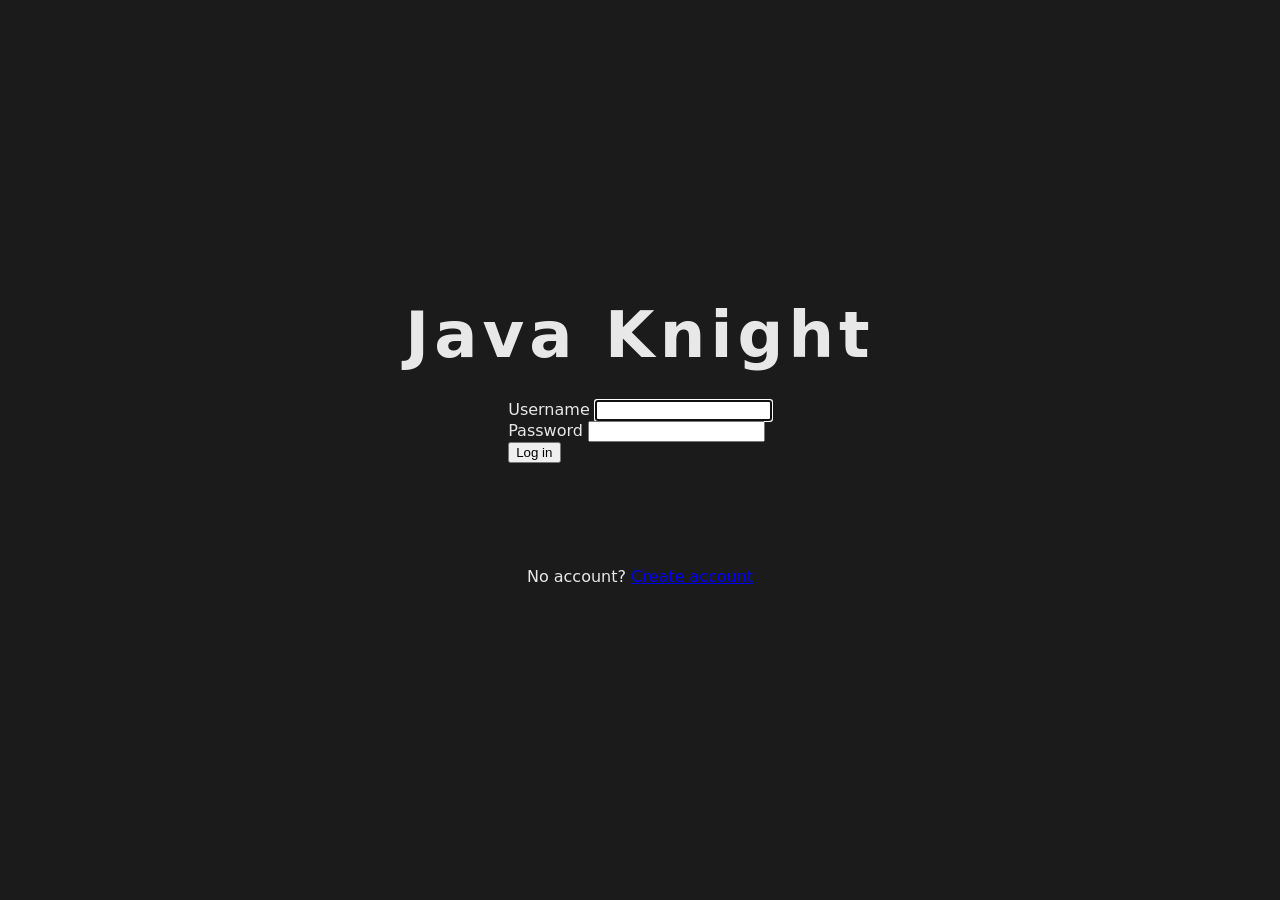
<file: frontend/index.html>
<!DOCTYPE html>
<html lang="en">
<head>
<meta charset="utf-8">
<title>Login - Java Knight</title>
<link rel="stylesheet" href="css/main.css">
</head>
<body>
<main class="menu">
  <h1>Java Knight</h1>
  <form id="login-form">
    <div><label>Username <input id="username" name="username" autocomplete="username" required autofocus></label></div>
    <div><label>Password <input id="password" name="password" type="password" autocomplete="current-password" required></label></div>
    <button type="submit">Log in</button>
  </form>
  <p id="login-error" role="alert"></p>
  <p>No account? <a href="register.html">Create account</a></p>
</main>
<script src="js/api.js"></script>
<script src="js/login.js"></script>
</body>
</html>
</file>
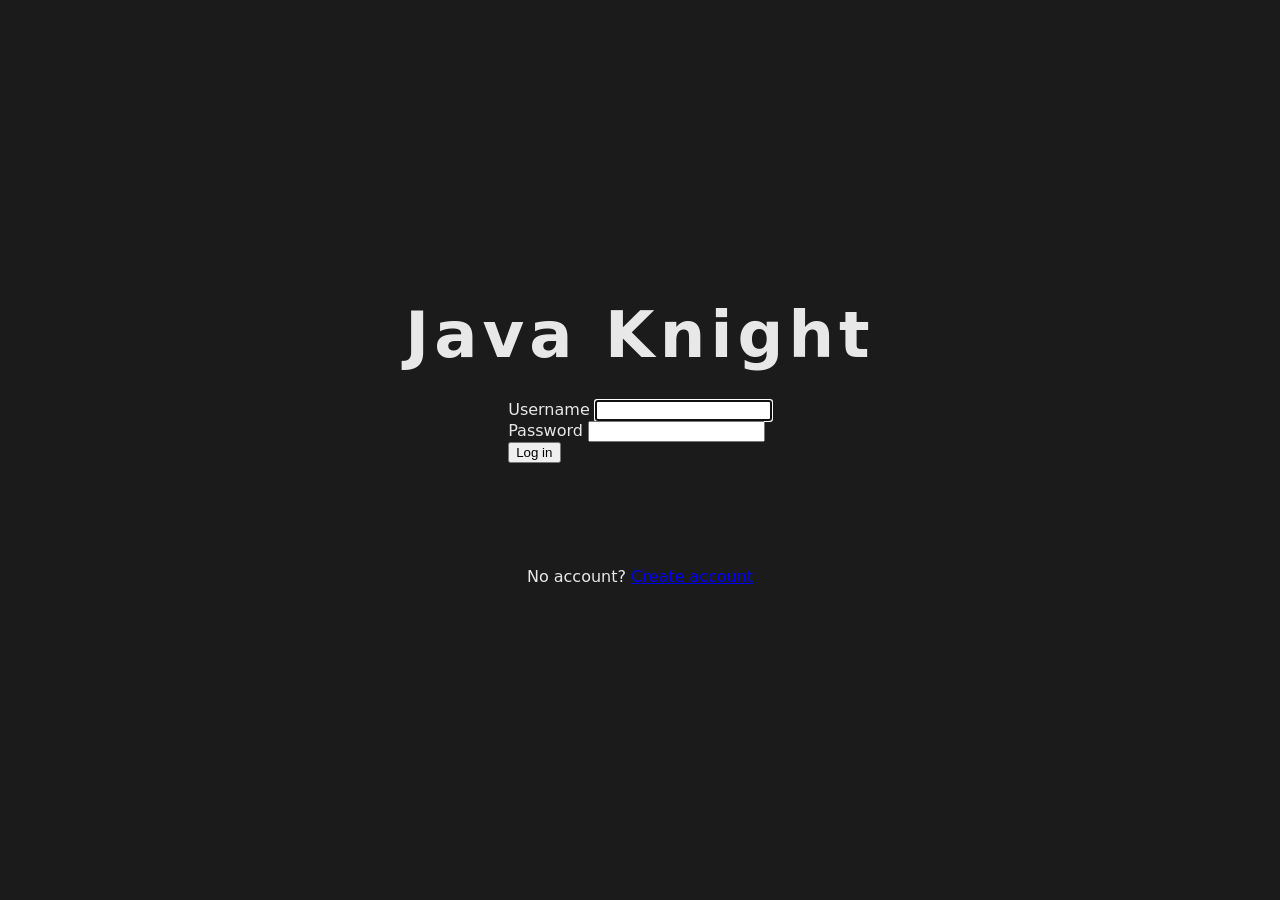
<file: frontend/create.html>
<!DOCTYPE html>
<html lang="en">
<head>
<meta charset="utf-8">
<title>Create Character - Java Knight</title>
<link rel="stylesheet" href="css/main.css">
</head>
<body>
<main class="menu">
  <h1>Create Character</h1>
  <form id="character-form">
    <div><label>Name <input name="name" maxlength="50" required autofocus></label></div>
    <div><label>Class
      <select name="class_id" required>
        <option value="1">Soldier</option>
        <option value="2">Knight</option>
        <option value="3">Templar</option>
        <option value="4">Wizard</option>
        <option value="5">Priest</option>
        <option value="6">Archer</option>
      </select>
    </label></div>
    <button type="submit">Create character</button>
  </form>
  <p id="character-error" role="alert"></p>
</main>
<script src="js/api.js"></script>
<script src="js/create-character.js"></script>
</body>
</html>
</file>
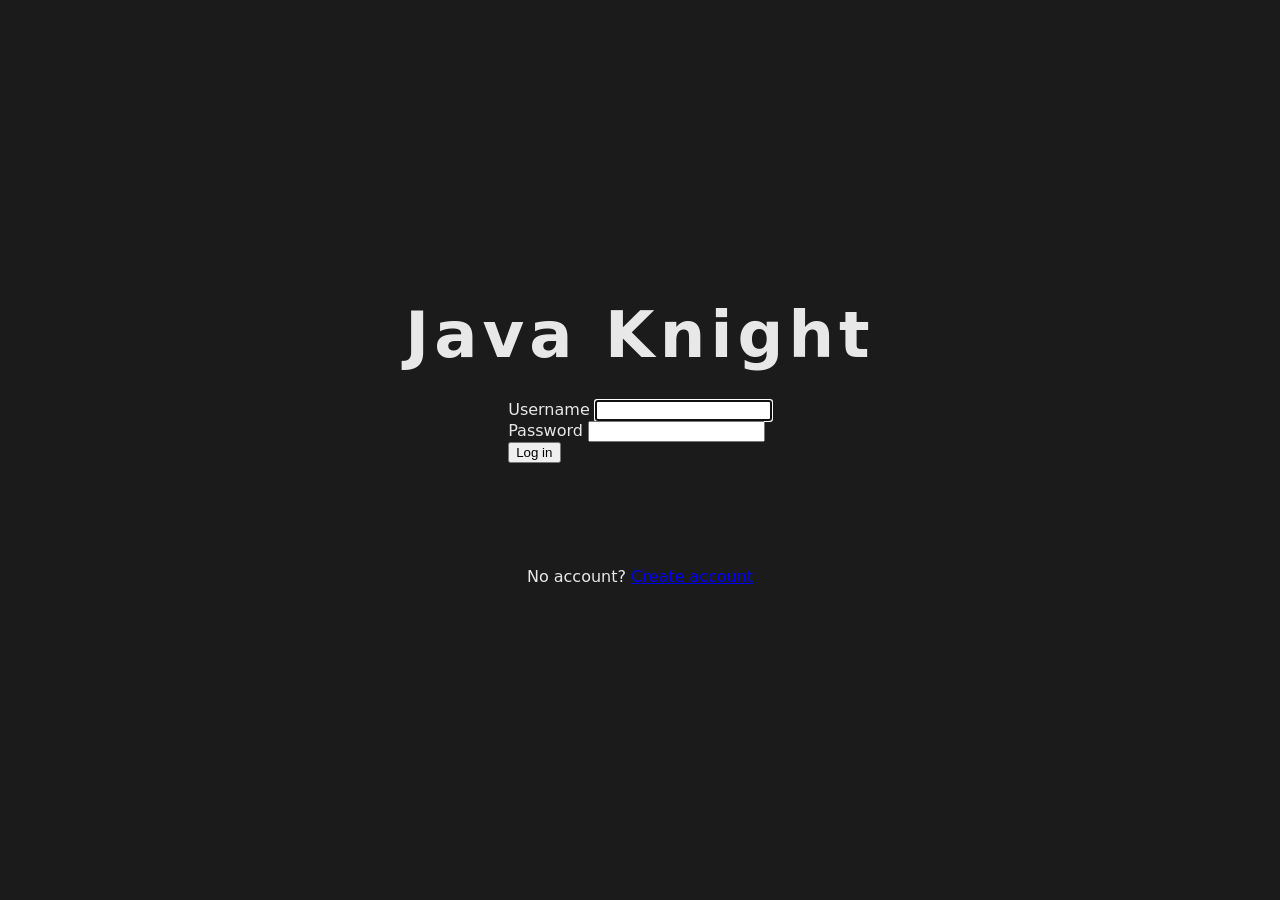
<file: frontend/menu.html>
<!DOCTYPE html>
<html lang="en">
<head>
<meta charset="utf-8">
<title>Java Knight</title>
<link rel="stylesheet" href="css/main.css">
</head>
<body>
<main class="menu">
  <h1>Java Knight</h1>
  <select id="character"></select>
  <a class="menu-button" href="game.html">Play</a>
</main>
<script src="js/api.js"></script>
<script src="js/menu.js"></script>
</body>
</html>
</file>
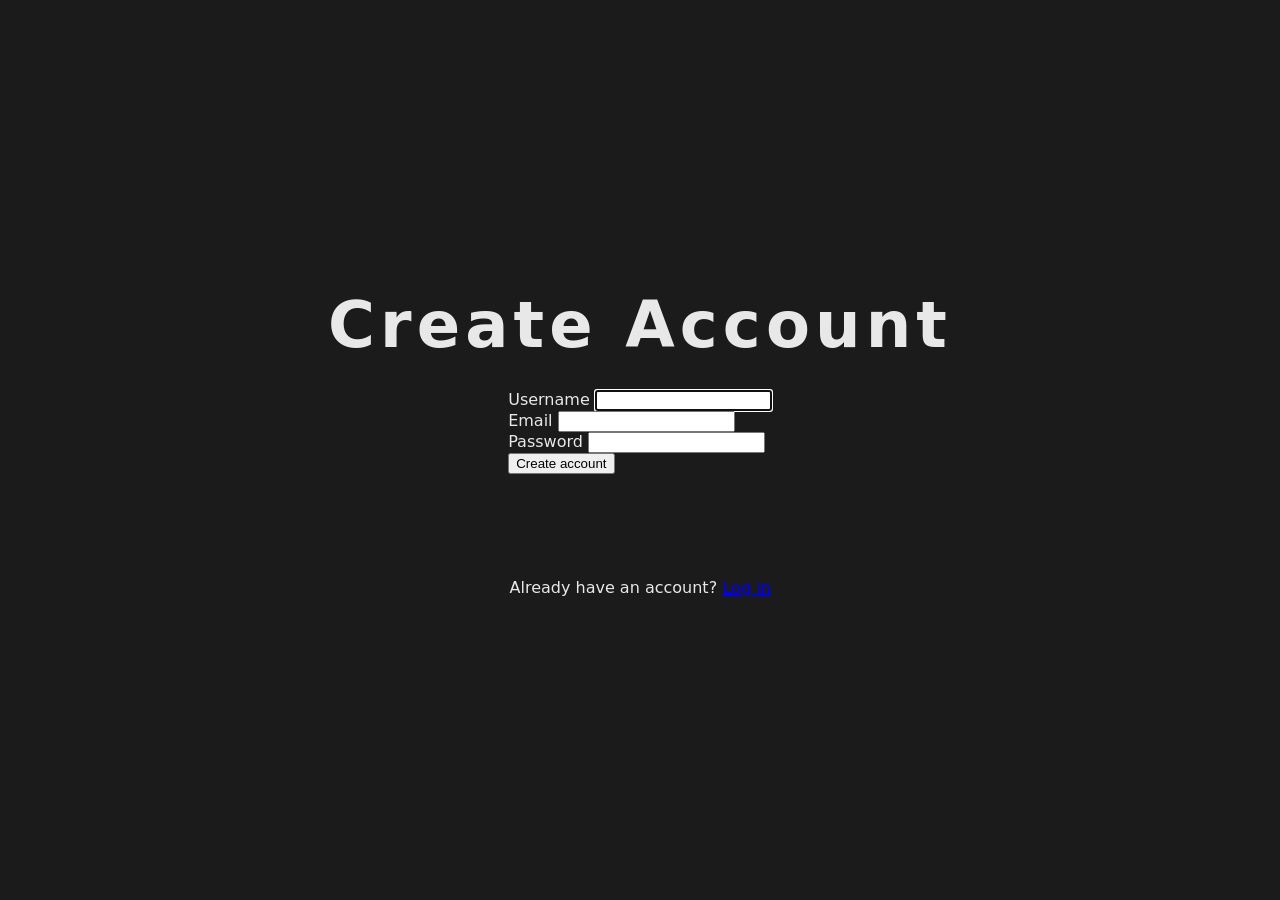
<file: frontend/register.html>
<!DOCTYPE html>
<html lang="en">
<head>
<meta charset="utf-8">
<title>Create Account - Java Knight</title>
<link rel="stylesheet" href="css/main.css">
</head>
<body>
<main class="menu">
  <h1>Create Account</h1>
  <form id="register-form">
    <div><label>Username <input name="username" autocomplete="username" required autofocus></label></div>
    <div><label>Email <input name="email" type="email" autocomplete="email" required></label></div>
    <div><label>Password <input name="password" type="password" autocomplete="new-password" required></label></div>
    <button type="submit">Create account</button>
  </form>
  <p id="register-error" role="alert"></p>
  <p>Already have an account? <a href="index.html">Log in</a></p>
</main>
<script src="js/api.js"></script>
<script src="js/register.js"></script>
</body>
</html>
</file>
<file: frontend/css/main.css>
body { margin: 0; height: 100vh; overflow: hidden; background: #1b1b1b; }

#level {
  position: absolute;
  top: 50%;
  left: 50%;
  transform: translate(-50%, -50%);
}

#map {
  display: block;
  image-rendering: pixelated;
}

#player {
  position: absolute;
  width: 64px;
  height: 64px;
  background: url('../assets/CharacterClasses/Knight/Knight_Idle.png') -76px -64px / 1200px 200px no-repeat;
  animation: idle 0.6s steps(6) infinite;
  image-rendering: pixelated;
  transition: left 0.12s linear, top 0.12s linear;
  z-index: 2;
}

@keyframes idle {
  to { background-position: -1276px -64px; }
}

.enemy {
  position: absolute;
  width: 64px;
  height: 64px;
  background-repeat: no-repeat;
  background-size: 1200px 200px;
  background-position: -68px -65px;
  image-rendering: pixelated;
  animation: enemy-idle 0.6s steps(6) infinite;
  transition: left 0.15s linear, top 0.15s linear;
  z-index: 1;
}

@keyframes enemy-idle {
  to { background-position: -1268px -65px; }
}

#battle {
  position: fixed;
  left: 50%;
  bottom: 20px;
  transform: translateX(-50%);
  width: min(460px, calc(100vw - 40px));
  padding: 14px 18px;
  border: 1px solid #e8e8e8;
  background: #111;
  color: #e8e8e8;
  font-family: system-ui, sans-serif;
  z-index: 10;
}

#battle[hidden] { display: none; }
#battle h2 { margin: 0 0 6px; font-size: 20px; }
#battle p { margin: 4px 0; }
#battle-stats { color: #9fb0c9; }
.battle-actions { display: flex; gap: 8px; margin-top: 10px; }
.battle-actions button {
  padding: 8px 14px;
  border: 1px solid #e8e8e8;
  background: transparent;
  color: inherit;
  font: inherit;
  cursor: pointer;
}
.battle-actions button:hover:not(:disabled) { background: #e8e8e8; color: #111; }
.battle-actions button:disabled { opacity: 0.4; cursor: default; }

.menu {
  height: 100vh;
  display: flex;
  flex-direction: column;
  align-items: center;
  justify-content: center;
  gap: 28px;
  color: #e8e8e8;
  font-family: system-ui, sans-serif;
}

.menu h1 {
  margin: 0;
  font-size: 64px;
  letter-spacing: 0.08em;
}

.menu-button {
  padding: 12px 44px;
  border: 1px solid #e8e8e8;
  color: inherit;
  font-size: 20px;
  text-decoration: none;
}

.menu-button:hover {
  background: #e8e8e8;
  color: #1b1b1b;
}

#character {
  padding: 10px 16px;
  border: 1px solid #e8e8e8;
  background: #1b1b1b;
  color: #e8e8e8;
  font-size: 18px;
}
</file>
